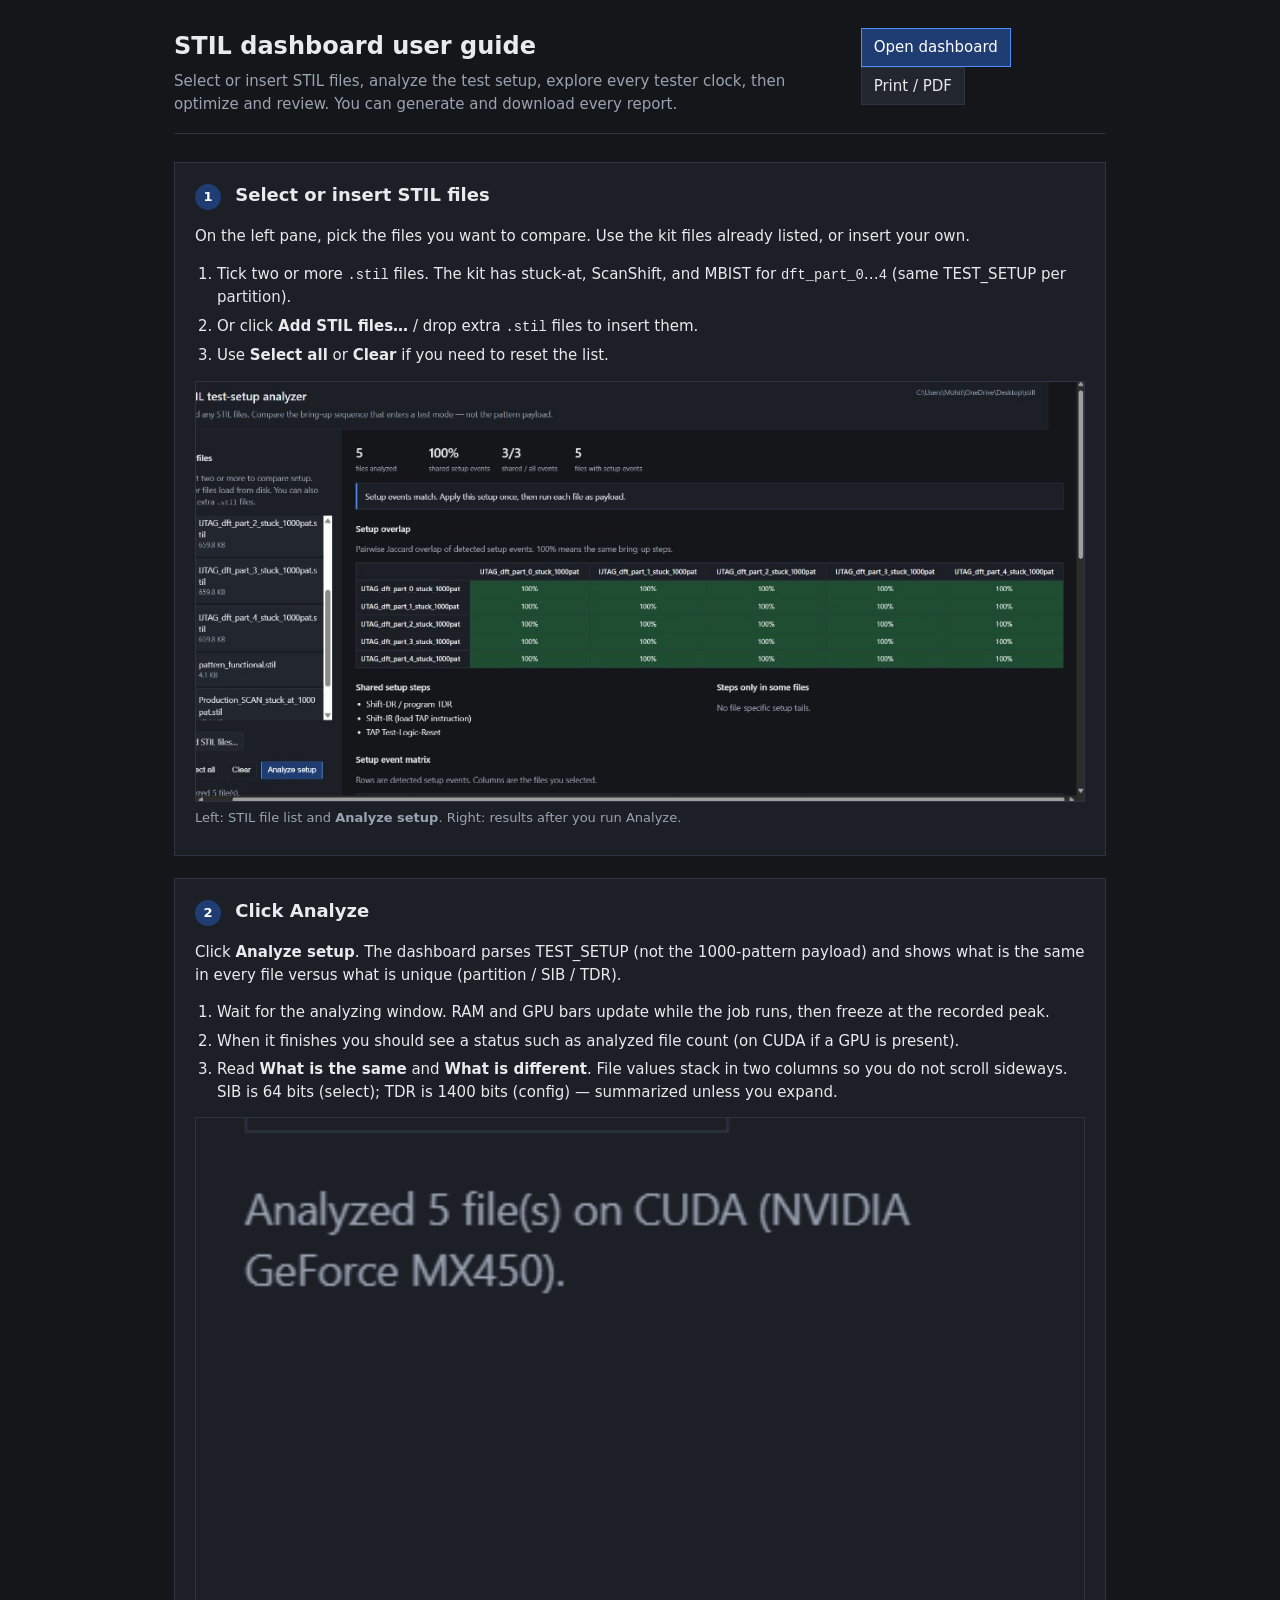
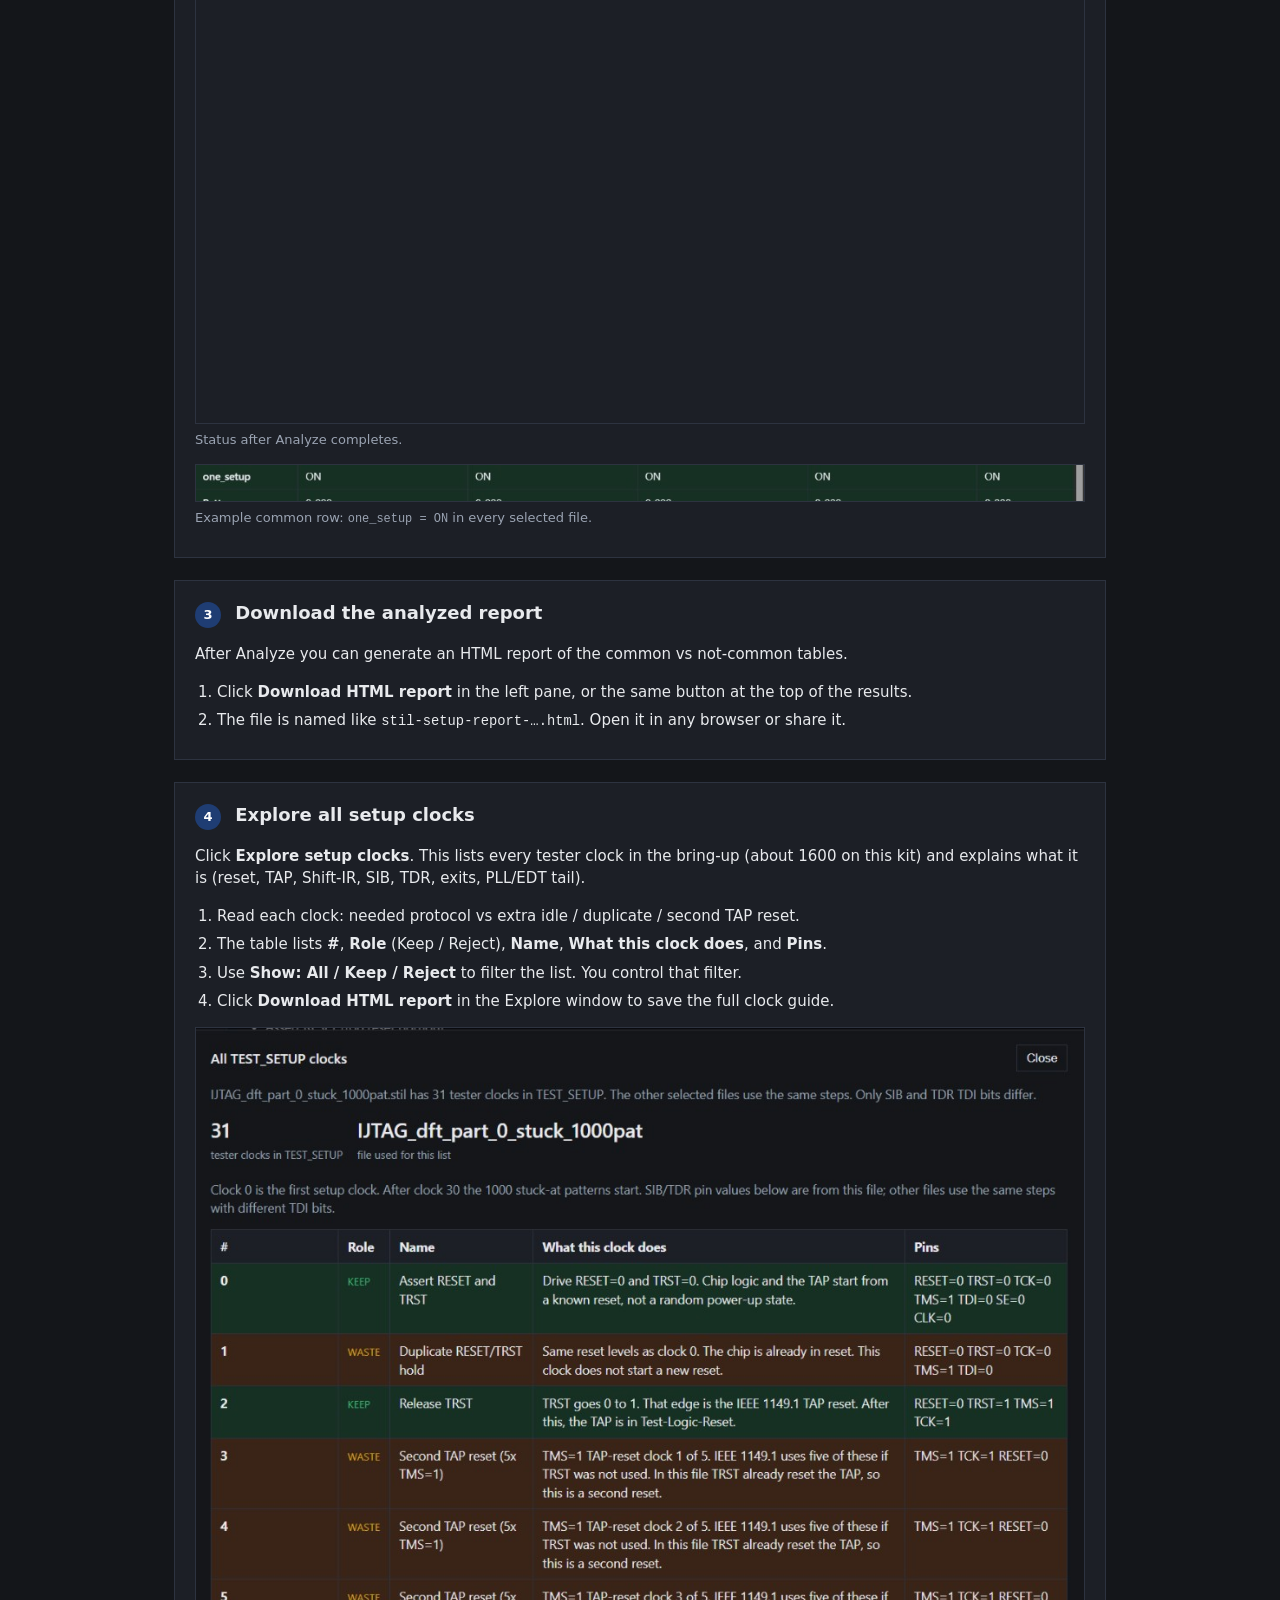
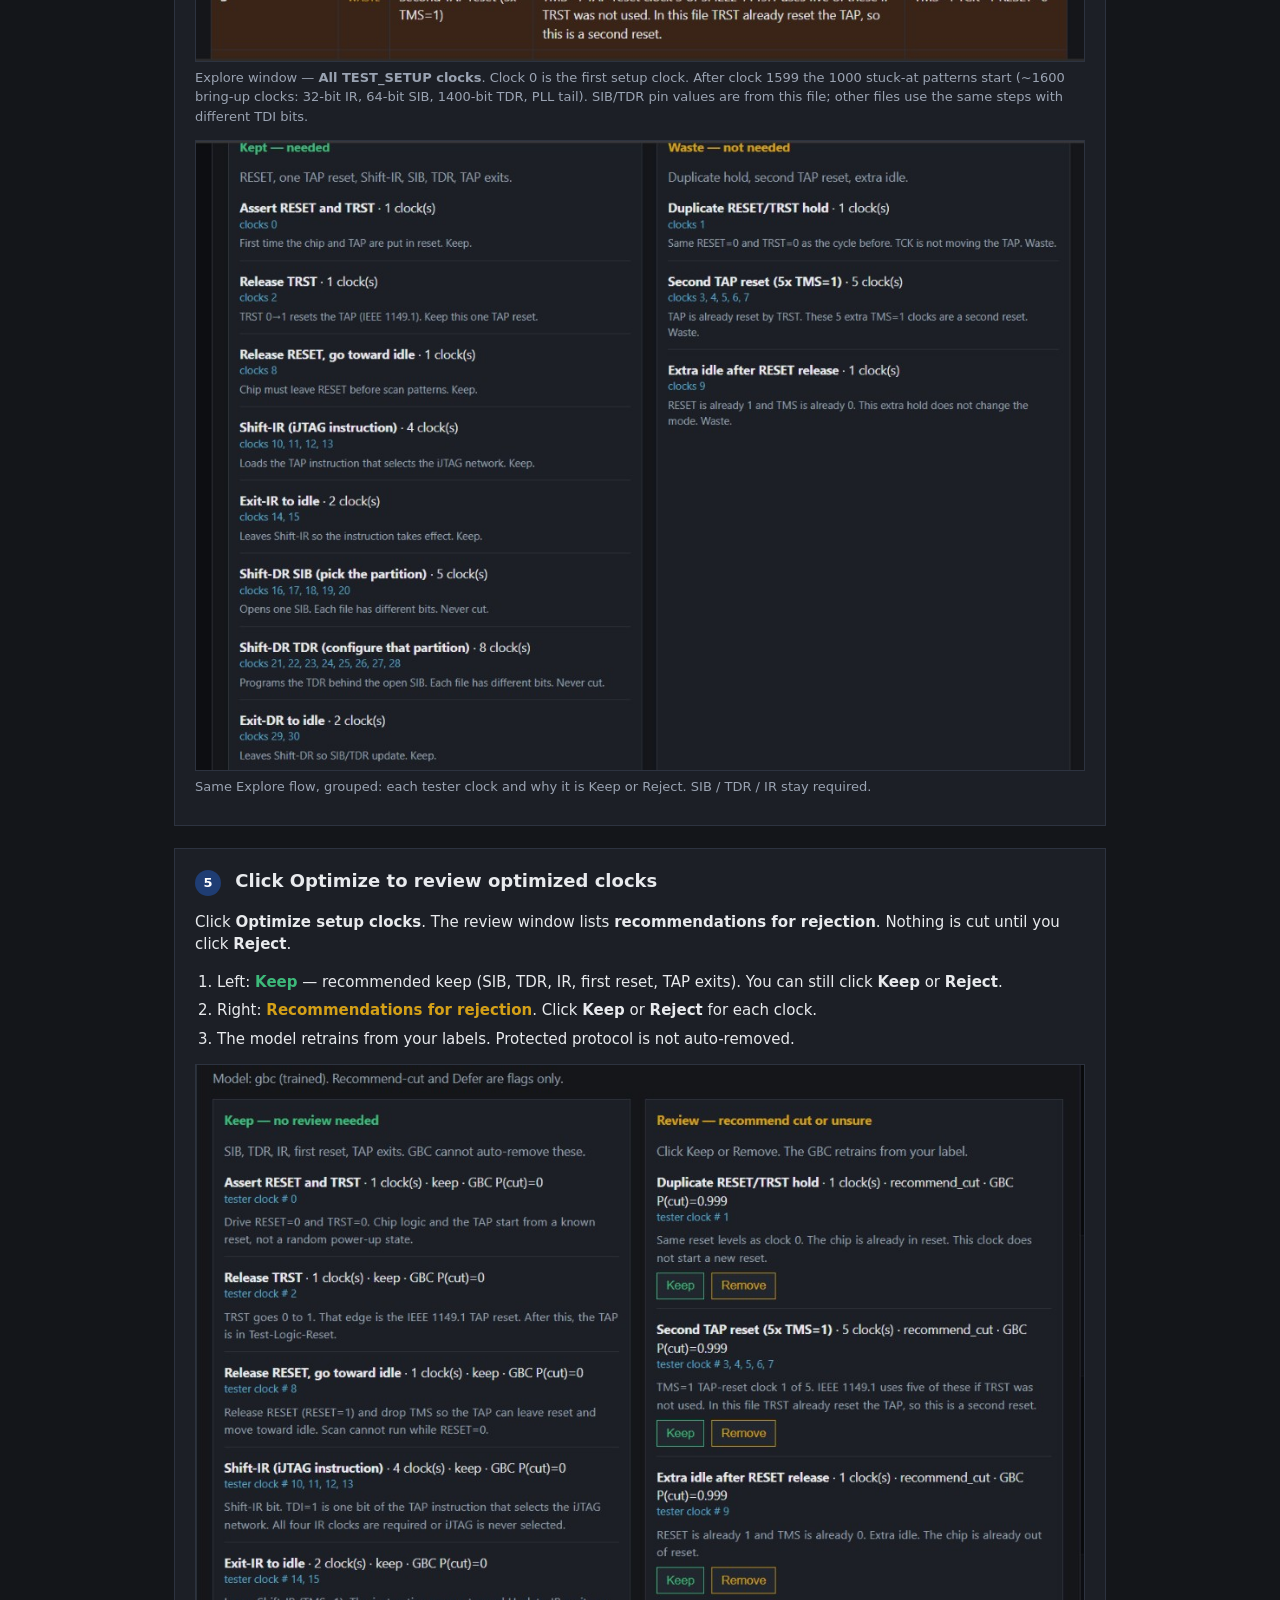
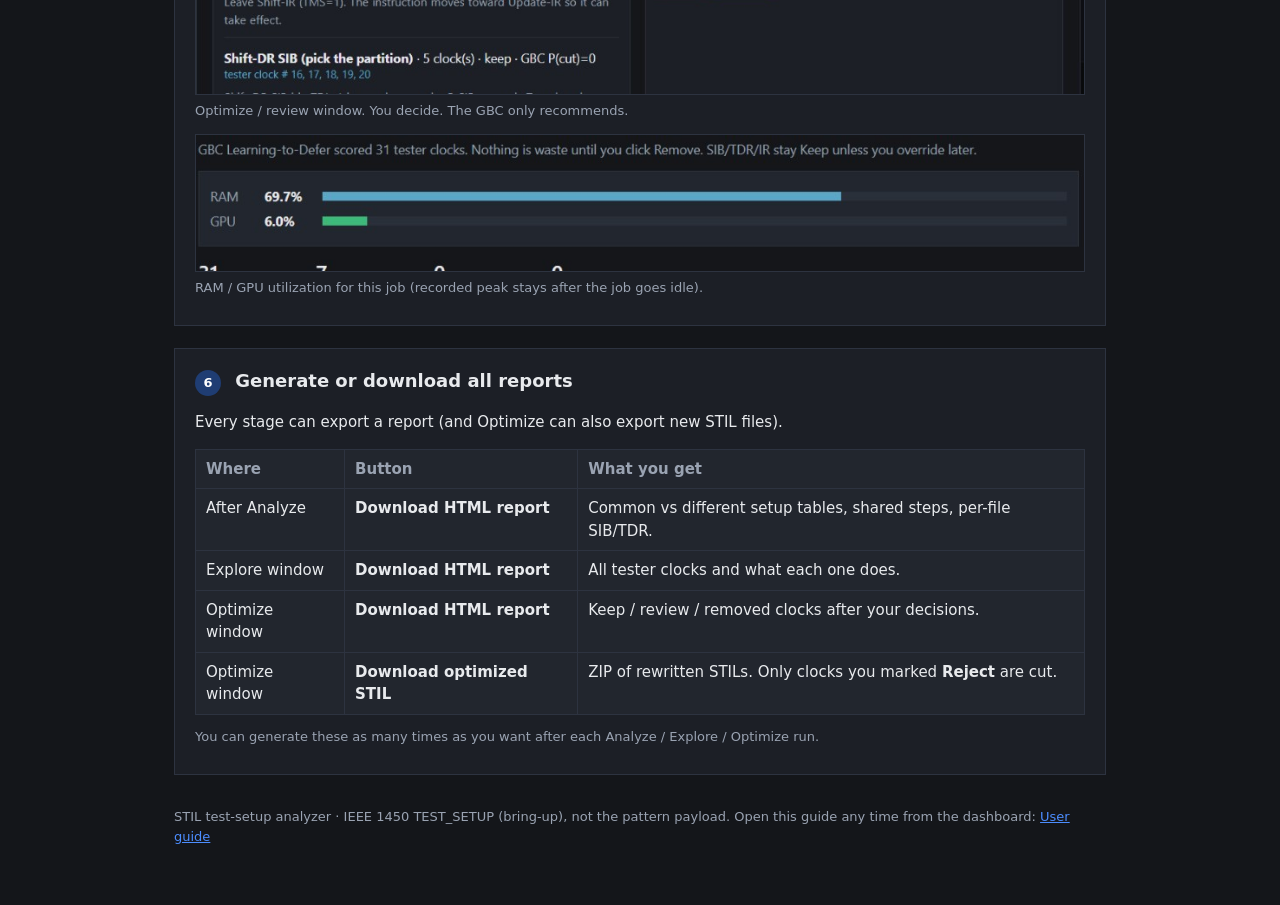
<file: dashboard/static/guide.html>
<!DOCTYPE html>
<html lang="en">
<head>
  <meta charset="utf-8" />
  <meta name="viewport" content="width=device-width, initial-scale=1" />
  <title>STIL dashboard user guide</title>
  <style>
    :root {
      --bg: #14161a;
      --panel: #1c1f26;
      --panel-2: #22262e;
      --line: #2d3340;
      --text: #e8eaed;
      --muted: #9aa3b2;
      --accent: #4c8dff;
      --accent-2: #1f3d73;
      --ok: #3dba7a;
      --warn: #d4a017;
    }
    * { box-sizing: border-box; }
    html, body {
      margin: 0; padding: 0;
      background: var(--bg); color: var(--text);
      font: 15px/1.5 system-ui, Segoe UI, sans-serif;
    }
    a { color: var(--accent); }
    code { font-family: ui-monospace, Consolas, monospace; font-size: 0.92em; }
    .wrap { max-width: 980px; margin: 0 auto; padding: 28px 24px 64px; }
    header.top {
      display: flex; justify-content: space-between; gap: 16px; align-items: flex-start;
      margin-bottom: 28px; padding-bottom: 18px; border-bottom: 1px solid var(--line);
    }
    h1 { margin: 0 0 6px; font-size: 24px; font-weight: 650; }
    h2 { margin: 0 0 8px; font-size: 18px; }
    h3 { margin: 18px 0 8px; font-size: 15px; }
    .sub, .caption { color: var(--muted); }
    .sub { margin: 0; max-width: 720px; }
    .btn {
      display: inline-block; text-decoration: none; color: #fff;
      background: var(--accent-2); border: 1px solid var(--accent);
      padding: 7px 12px; margin-left: 8px;
    }
    .btn.ghost { background: var(--panel-2); color: var(--text); border-color: var(--line); }
    .steps { display: grid; gap: 22px; }
    .card {
      background: var(--panel); border: 1px solid var(--line); padding: 18px 20px 20px;
    }
    .num {
      display: inline-block; width: 26px; height: 26px; line-height: 26px;
      text-align: center; border-radius: 50%;
      background: var(--accent-2); color: #fff; font-weight: 700; font-size: 13px;
      margin-right: 8px;
    }
    .shot {
      margin: 14px 0 6px; border: 1px solid var(--line); background: #0f1114;
      overflow: hidden;
    }
    .shot img { display: block; width: 100%; height: auto; }
    .caption { font-size: 13px; margin: 0 0 8px; }
    ol.do { margin: 8px 0 0; padding-left: 22px; }
    ol.do li { margin: 6px 0; }
    table { width: 100%; border-collapse: collapse; margin-top: 10px; background: var(--panel-2); }
    th, td { border: 1px solid var(--line); padding: 8px 10px; text-align: left; vertical-align: top; }
    th { color: var(--muted); font-weight: 600; }
    .tag { color: var(--ok); font-weight: 600; }
    .tag-w { color: var(--warn); font-weight: 600; }
    footer { margin-top: 32px; color: var(--muted); font-size: 13px; }
    @media print {
      body { background: #fff; color: #111; }
      .card, .shot { border-color: #ccc; background: #fff; }
      .btn { display: none; }
    }
  </style>
</head>
<body>
  <div class="wrap">
    <header class="top">
      <div>
        <h1>STIL dashboard user guide</h1>
        <p class="sub">Select or insert STIL files, analyze the test setup, explore every tester clock, then optimize and review. You can generate and download every report.</p>
      </div>
      <div>
        <a class="btn" href="./">Open dashboard</a>
        <a class="btn ghost" href="#" onclick="window.print(); return false;">Print / PDF</a>
      </div>
    </header>

    <div class="steps">
      <section class="card">
        <h2><span class="num">1</span> Select or insert STIL files</h2>
        <p>On the left pane, pick the files you want to compare. Use the kit files already listed, or insert your own.</p>
        <ol class="do">
          <li>Tick two or more <code>.stil</code> files. The kit has stuck-at, ScanShift, and MBIST for <code>dft_part_0</code>…<code>4</code> (same TEST_SETUP per partition).</li>
          <li>Or click <strong>Add STIL files…</strong> / drop extra <code>.stil</code> files to insert them.</li>
          <li>Use <strong>Select all</strong> or <strong>Clear</strong> if you need to reset the list.</li>
        </ol>
        <div class="shot">
          <img src="guide/select-analyze.png" alt="Dashboard file list and Analyze setup button" />
        </div>
        <p class="caption">Left: STIL file list and <strong>Analyze setup</strong>. Right: results after you run Analyze.</p>
      </section>

      <section class="card">
        <h2><span class="num">2</span> Click Analyze</h2>
        <p>Click <strong>Analyze setup</strong>. The dashboard parses TEST_SETUP (not the 1000-pattern payload) and shows what is the same in every file versus what is unique (partition / SIB / TDR).</p>
        <ol class="do">
          <li>Wait for the analyzing window. RAM and GPU bars update while the job runs, then freeze at the recorded peak.</li>
          <li>When it finishes you should see a status such as analyzed file count (on CUDA if a GPU is present).</li>
          <li>Read <strong>What is the same</strong> and <strong>What is different</strong>. File values stack in two columns so you do not scroll sideways. SIB is 64 bits (select); TDR is 1400 bits (config) — summarized unless you expand.</li>
        </ol>
        <div class="shot">
          <img src="guide/analyze-done.png" alt="Analyzed five files status" />
        </div>
        <p class="caption">Status after Analyze completes.</p>
        <div class="shot">
          <img src="guide/analyze-table.png" alt="Common table row one_setup ON in every file" />
        </div>
        <p class="caption">Example common row: <code>one_setup = ON</code> in every selected file.</p>
      </section>

      <section class="card">
        <h2><span class="num">3</span> Download the analyzed report</h2>
        <p>After Analyze you can generate an HTML report of the common vs not-common tables.</p>
        <ol class="do">
          <li>Click <strong>Download HTML report</strong> in the left pane, or the same button at the top of the results.</li>
          <li>The file is named like <code>stil-setup-report-….html</code>. Open it in any browser or share it.</li>
        </ol>
      </section>

      <section class="card">
        <h2><span class="num">4</span> Explore all setup clocks</h2>
        <p>Click <strong>Explore setup clocks</strong>. This lists every tester clock in the bring-up (about 1600 on this kit) and explains what it is (reset, TAP, Shift-IR, SIB, TDR, exits, PLL/EDT tail).</p>
        <ol class="do">
          <li>Read each clock: needed protocol vs extra idle / duplicate / second TAP reset.</li>
          <li>The table lists <strong>#</strong>, <strong>Role</strong> (Keep / Reject), <strong>Name</strong>, <strong>What this clock does</strong>, and <strong>Pins</strong>.</li>
          <li>Use <strong>Show: All / Keep / Reject</strong> to filter the list. You control that filter.</li>
          <li>Click <strong>Download HTML report</strong> in the Explore window to save the full clock guide.</li>
        </ol>
        <div class="shot">
          <img src="guide/explore-test-setup.png" alt="Explore All TEST_SETUP clocks table with Keep and Reject rows" />
        </div>
        <p class="caption">Explore window — <strong>All TEST_SETUP clocks</strong>. Clock 0 is the first setup clock. After clock 1599 the 1000 stuck-at patterns start (~1600 bring-up clocks: 32-bit IR, 64-bit SIB, 1400-bit TDR, PLL tail). SIB/TDR pin values are from this file; other files use the same steps with different TDI bits.</p>
        <div class="shot">
          <img src="guide/explore-clocks.png" alt="Explore window: kept clocks and reject clocks grouped" />
        </div>
        <p class="caption">Same Explore flow, grouped: each tester clock and why it is Keep or Reject. SIB / TDR / IR stay required.</p>
      </section>

      <section class="card">
        <h2><span class="num">5</span> Click Optimize to review optimized clocks</h2>
        <p>Click <strong>Optimize setup clocks</strong>. The review window lists <strong>recommendations for rejection</strong>. Nothing is cut until you click <strong>Reject</strong>.</p>
        <ol class="do">
          <li>Left: <span class="tag">Keep</span> — recommended keep (SIB, TDR, IR, first reset, TAP exits). You can still click <strong>Keep</strong> or <strong>Reject</strong>.</li>
          <li>Right: <span class="tag-w">Recommendations for rejection</span>. Click <strong>Keep</strong> or <strong>Reject</strong> for each clock.</li>
          <li>The model retrains from your labels. Protected protocol is not auto-removed.</li>
        </ol>
        <div class="shot">
          <img src="guide/optimize-review.png" alt="Optimize review: Keep versus Keep or Remove buttons" />
        </div>
        <p class="caption">Optimize / review window. You decide. The GBC only recommends.</p>
        <div class="shot">
          <img src="guide/optimize-meters.png" alt="RAM and GPU utilization during optimize" />
        </div>
        <p class="caption">RAM / GPU utilization for this job (recorded peak stays after the job goes idle).</p>
      </section>

      <section class="card">
        <h2><span class="num">6</span> Generate or download all reports</h2>
        <p>Every stage can export a report (and Optimize can also export new STIL files).</p>
        <table>
          <thead>
            <tr>
              <th>Where</th>
              <th>Button</th>
              <th>What you get</th>
            </tr>
          </thead>
          <tbody>
            <tr>
              <td>After Analyze</td>
              <td><strong>Download HTML report</strong></td>
              <td>Common vs different setup tables, shared steps, per-file SIB/TDR.</td>
            </tr>
            <tr>
              <td>Explore window</td>
              <td><strong>Download HTML report</strong></td>
              <td>All tester clocks and what each one does.</td>
            </tr>
            <tr>
              <td>Optimize window</td>
              <td><strong>Download HTML report</strong></td>
              <td>Keep / review / removed clocks after your decisions.</td>
            </tr>
            <tr>
              <td>Optimize window</td>
              <td><strong>Download optimized STIL</strong></td>
              <td>ZIP of rewritten STILs. Only clocks you marked <strong>Reject</strong> are cut.</td>
            </tr>
          </tbody>
        </table>
        <p class="caption" style="margin-top:12px">You can generate these as many times as you want after each Analyze / Explore / Optimize run.</p>
      </section>
    </div>

    <footer>
      STIL test-setup analyzer · IEEE 1450 TEST_SETUP (bring-up), not the pattern payload.
      Open this guide any time from the dashboard: <a href="guide.html">User guide</a>
    </footer>
  </div>
</body>
</html>
</file>
